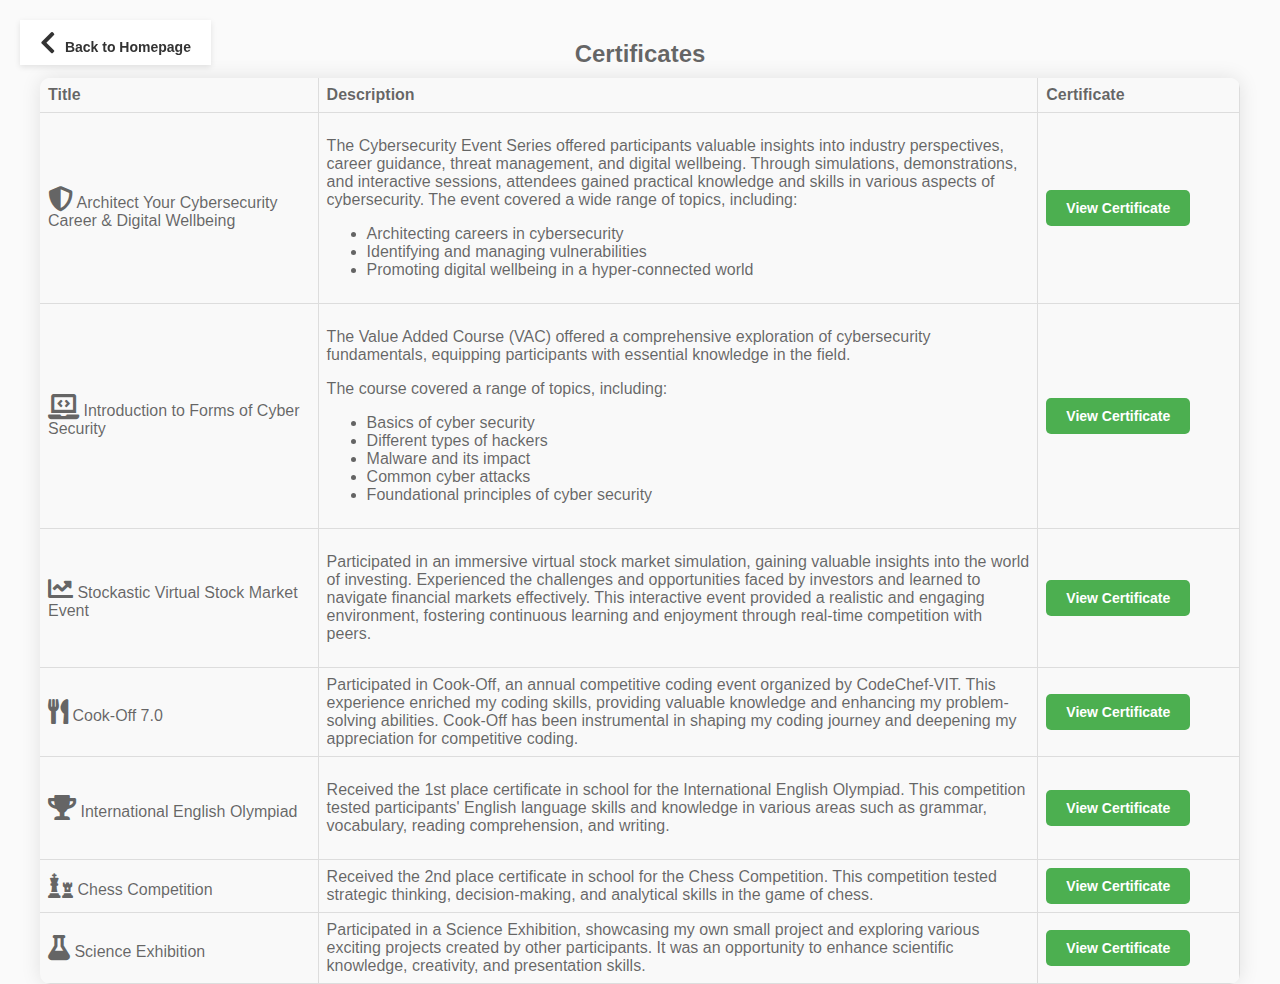
<file: html/achievements.html>
<!DOCTYPE html>
<html>

<head>
<button class="back-button" onclick="window.location.href = '../index.html';"><i class="fas fa-chevron-left"></i> Back to Homepage</button>




  <meta charset="UTF-8">
  <title>Achievements</title>
  <link rel="stylesheet" href="https://cdnjs.cloudflare.com/ajax/libs/font-awesome/5.15.3/css/all.min.css">
  <style>
      .fas {
      font-size: 25px;
    }

    th.description-header {
      width: 60%;
    }

    th.title {
      width: 200px;
    }

    th.cert {
      width: 140px;
    }

    .back-button {
      position: fixed;
      top: 20px;
      left: 20px;
      background-color: #fff;
      color: #333;
      border: none;
      padding: 10px 20px;
      font-size: 14px;
      font-weight: bold;
      text-decoration: none;
      box-shadow: 0 2px 6px rgba(0, 0, 0, 0.1);
      cursor: pointer;
      z-index: 9999;
    }

    .back-button i {
      margin-right: 5px;
    }

    .back-button:hover {
      background-color: #eee;
    }

    h1 {
      font-size: 24px;
      font-weight: bold;
      margin-bottom: 10px;
      text-align: center;
    }

    html,
    body {
      height: 100%;
      font-family: 'Quicksand', sans-serif;
      color: rgba(0, 0, 0, 0.6);
      background: #fafafa;
      margin: 20px;
    }

    table {
      border-collapse: collapse;
      width: 100%;
      margin: 0 auto;
      box-shadow: 0 0 20px rgba(0, 0, 0, 0.1);
      background-color: #f9f9f9;
      border-radius: 10px;
      overflow: hidden;
      max-width: 100%;
    }

    th,
    td {
      padding: 8px;
      text-align: left;
      border-bottom: 1px solid #ddd;
      border-right: 1px solid #ddd;
      word-break: break-word;
    }

    th {
      background-color: #f9f9f9;
    }

    .certificate-modal {
      display: none;
      position: fixed;
      top: 0;
      left: 0;
      width: 100%;
      height: 100%;
      background-color: rgba(0, 0, 0, 0.8);
      z-index: 9999;
    }

    .certificate-modal.show {
      display: block;
    }

    .certificate-content {
      position: relative;
      top: 50%;
      transform: translateY(-50%);
      text-align: center;
    }

    .certificate-img {
      max-width: 100%;
      max-height: 80vh;
    }

    .close-button {
      position: absolute;
      top: 10px;
      right: 10px;
      font-size: 24px;
      color: #fff;
      cursor: pointer;
    }

    @media only screen and (max-width: 600px) {
      h1 {
        font-size: 18px;
      }

      td,
      th {
        font-size: 14px;
      }
    }
    
    .view-button {
      padding: 10px 20px;
      background-color: #4CAF50;
      color: #fff;
      border: none;
      border-radius: 5px;
      font-size: 14px;
      font-weight: bold;
      cursor: pointer;
    }

    .view-button i {
      margin-right: 5px;
    }

    .view-button:hover {
      background-color: #45a049;
    }

  </style>
  <script>
    function toggleCertificate(certificateId) {
      var modal = document.getElementById(certificateId);
      modal.classList.toggle("show");
    }
  </script>
</head>

<body>

  <h1>Certificates</h1>

  <table>
    <tr>
      <th class="title">Title</th>
      <th class="description-header">Description</th>
      <th class="cert">Certificate</th>
    </tr>
    <tr>
      <td><i class="fas fa-shield-alt"></i> Architect Your Cybersecurity Career & Digital Wellbeing</td>
      <td>
        <p>
          The Cybersecurity Event Series offered participants valuable insights into industry perspectives, career guidance, threat management, and digital wellbeing. Through simulations, demonstrations, and interactive sessions, attendees gained practical knowledge and skills in various aspects of cybersecurity. The event covered a wide range of topics, including:
        </p>

        <ul>
          <li>Architecting careers in cybersecurity</li>
          <li>Identifying and managing vulnerabilities</li>
          <li>Promoting digital wellbeing in a hyper-connected world</li>
        </ul>
      </td>
      <td>
        <button class="view-button" onclick="toggleCertificate('certificate1')"> View Certificate</button>
        <div class="certificate-modal" id="certificate1">
          <div class="certificate-content">
            <img class="certificate-img" src="../images/cyberarch.jpg" alt="Certificate 1">
            <span class="close-button" onclick="toggleCertificate('certificate1')">&times;</span>
          </div>
        </div>
      </td>
    </tr>
    <tr>
      <td><i class="fas fa-laptop-code"></i> Introduction to Forms of Cyber Security</td>
      <td>
        <p>The Value Added Course (VAC) offered a comprehensive exploration of cybersecurity fundamentals, equipping participants with essential knowledge in the field.</p>
        <p>The course covered a range of topics, including:</p>
        <ul>
          <li>Basics of cyber security</li>
          <li>Different types of hackers</li>
          <li>Malware and its impact</li>
          <li>Common cyber attacks</li>
          <li>Foundational principles of cyber security</li>
        </ul>
      </td>
      <td>
        <button class="view-button" onclick="toggleCertificate('certificate2')"> View Certificate</button>
        <div class="certificate-modal" id="certificate2">
          <div class="certificate-content">
            <img class="certificate-img" src="../images/cyber2.jpg" alt="Certificate 2">
            <span class="close-button" onclick="toggleCertificate('certificate2')">&times;</span>
          </div>
        </div>
      </td>
    </tr>

    <tr>
      <td><i class="fas fa-chart-line"></i> Stockastic Virtual Stock Market Event</td>
      <td>
        <p>
          Participated in an immersive virtual stock market simulation, gaining valuable insights into the world of investing.
          Experienced the challenges and opportunities faced by investors and learned to navigate financial markets effectively.
          This interactive event provided a realistic and engaging environment, fostering continuous learning and enjoyment
          through real-time competition with peers.
        </p>
      </td>
      <td>
        <button class="view-button" onclick="toggleCertificate('certificate3')"> View Certificate</button>
        <div class="certificate-modal" id="certificate3">
          <div class="certificate-content">
            <img class="certificate-img" src="../images/StockGro_Certificate.jpg" alt="Stockastic Certificate">
            <span class="close-button" onclick="toggleCertificate('certificate3')">&times;</span>
          </div>
        </div>
      </td>
    </tr>

    <tr>
      <td><i class="fas fa-utensils"></i> Cook-Off 7.0</td>
      <td>Participated in Cook-Off, an annual competitive coding event organized by CodeChef-VIT. This experience enriched my coding skills, providing valuable knowledge and enhancing my problem-solving abilities. Cook-Off has been instrumental in shaping my coding journey and deepening my appreciation for competitive coding.</td>
      <td>
        <button class="view-button" onclick="toggleCertificate('certificate4')"> View Certificate</button>
        <div class="certificate-modal" id="certificate4">
          <div class="certificate-content">
            <img class="certificate-img" src="../images/cookoff.jpg" alt="Cook-Off Certificate">
            <span class="close-button" onclick="toggleCertificate('certificate4')">&times;</span>
          </div>
        </div>
      </td>
    </tr>

    <tr>
      <td><i class="fas fa-trophy"></i> International English Olympiad</td>
      <td>
        <p>Received the 1st place certificate in school for the International English Olympiad. This competition tested participants' English language skills and knowledge in various areas such as grammar, vocabulary, reading comprehension, and writing.</p>
      </td>
      <td>
        <button class="view-button" onclick="toggleCertificate('certificate5')">View Certificate</button>
        <div class="certificate-modal" id="certificate5">
          <div class="certificate-content">
            <img class="certificate-img" src="../images/ieo.jpg" alt="Ieo Certificate">
            <span class="close-button" onclick="toggleCertificate('certificate5')">&times;</span>
          </div>
        </div>
      </td>
    </tr>
    

    <tr>
      <td><i class="fas fa-chess"></i> Chess Competition</td>
      <td>Received the 2nd place certificate in school for the Chess Competition. This competition tested strategic thinking, decision-making, and analytical skills in the game of chess.</td>
      <td>
        <button class="view-button" onclick="toggleCertificate('certificate6')"> View Certificate</button>
        <div class="certificate-modal" id="certificate6">
          <div class="certificate-content">
            <img class="certificate-img" src="../images/chess.jpg" alt="Chess Competition Certificate">
            <span class="close-button" onclick="toggleCertificate('certificate6')">&times;</span>
          </div>
        </div>
      </td>
    </tr>
  

    <tr>
      <td><i class="fas fa-flask"></i> Science Exhibition</td>
      <td>Participated in a Science Exhibition, showcasing my own small project and exploring various exciting projects created by other participants. It was an opportunity to enhance scientific knowledge, creativity, and presentation skills.</td>
      <td>
        <button class="view-button" onclick="toggleCertificate('certificate7')"> View Certificate</button>
        <div class="certificate-modal" id="certificate7">
          <div class="certificate-content">
            <img class="certificate-img" src="../images/exhibition.jpg" alt="Science Exhibition Certificate">
            <span class="close-button" onclick="toggleCertificate('certificate7')">&times;</span>
          </div>
        </div>
      </td>
    </tr>
    
    


  </table>

</body>

</html>
</file>
